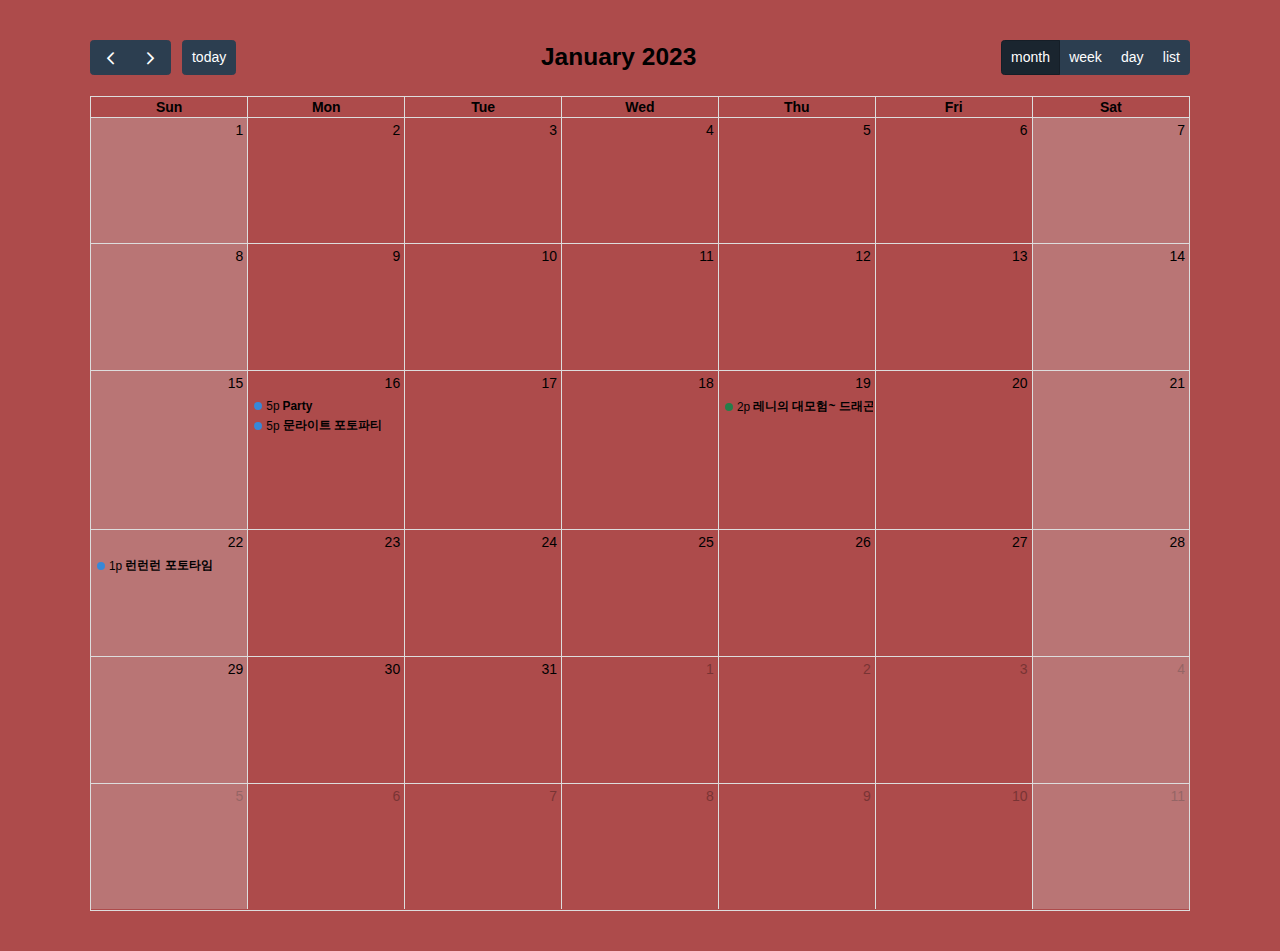
<file: background-events.html>
<!DOCTYPE html>
<html>
<head>
<meta charset='utf-8' />
<script src='./js/index.global.js'></script>
<script>

  document.addEventListener('DOMContentLoaded', function() {
    var calendarEl = document.getElementById('calendar');

    var calendar = new FullCalendar.Calendar(calendarEl, {
      headerToolbar: {
        left: 'prev,next today',
        center: 'title',
        right: 'dayGridMonth,timeGridWeek,timeGridDay,listMonth'
      },
      initialDate: '2023-01-16',
      navLinks: true, // can click day/week names to navigate views
      businessHours: true, // display business hours
      editable: true,
      selectable: true,
      events: [
        {
          title: '문라이트 포토파티',
          start: '2023-01-16T17:00:00',
          constraint: 'businessHours'
        },
        {
          title: '레니의 대모험~ 드래곤 성을 찾아서~',
          start: '2023-01-19T14:00:00',
          constraint: 'availableForMeeting', // defined below
          color: '#257e4a'
        },
        {
          title: '런런런 포토타임',
          start: '2023-01-22T13:00:00',
          end: '2023-01-22T14:00:00'
        },
        {
          title: 'Party',
          start: '2023-01-16T17:00:00'
        },

        // areas where "Meeting" must be dropped
        {
          groupId: 'availableForMeeting',
          start: '2023-01-16T17:00:00',
          end: '2023-01-16T17:00:00',
          display: 'background'
        },
        {
          groupId: 'availableForMeeting',
          start: '2023-01-16T17:00:00',
          end: '2023-01-16T17:00:00',
          display: 'background'
        },

        // red areas where no events can be dropped
        {
          start: '2023-01-16T17:00:00',
          end: '2023-01-18T17:00:00',
          overlap: false,
          display: 'background',
          color: '#ff9f89'
        },
        {
          start: '2023-01-016T17:00:00',
          end: '2023-01-016T17:00:00',
          overlap: false,
          display: 'background',
          color: '#ff9f89'
        }
      ]
    });

    calendar.render();
  });

</script>
<style>

  body {
    margin: 40px 10px;
    padding: 0;
    font-family: Arial, Helvetica Neue, Helvetica, sans-serif;
    font-size: 14px;
    background:rgb(173, 75, 75);
  }

  #calendar {
    max-width: 1100px;
    margin: 0 auto;
  }
</style>
</head>
<body>

  <div id='calendar'></div>

</body>
</html>
</file>
